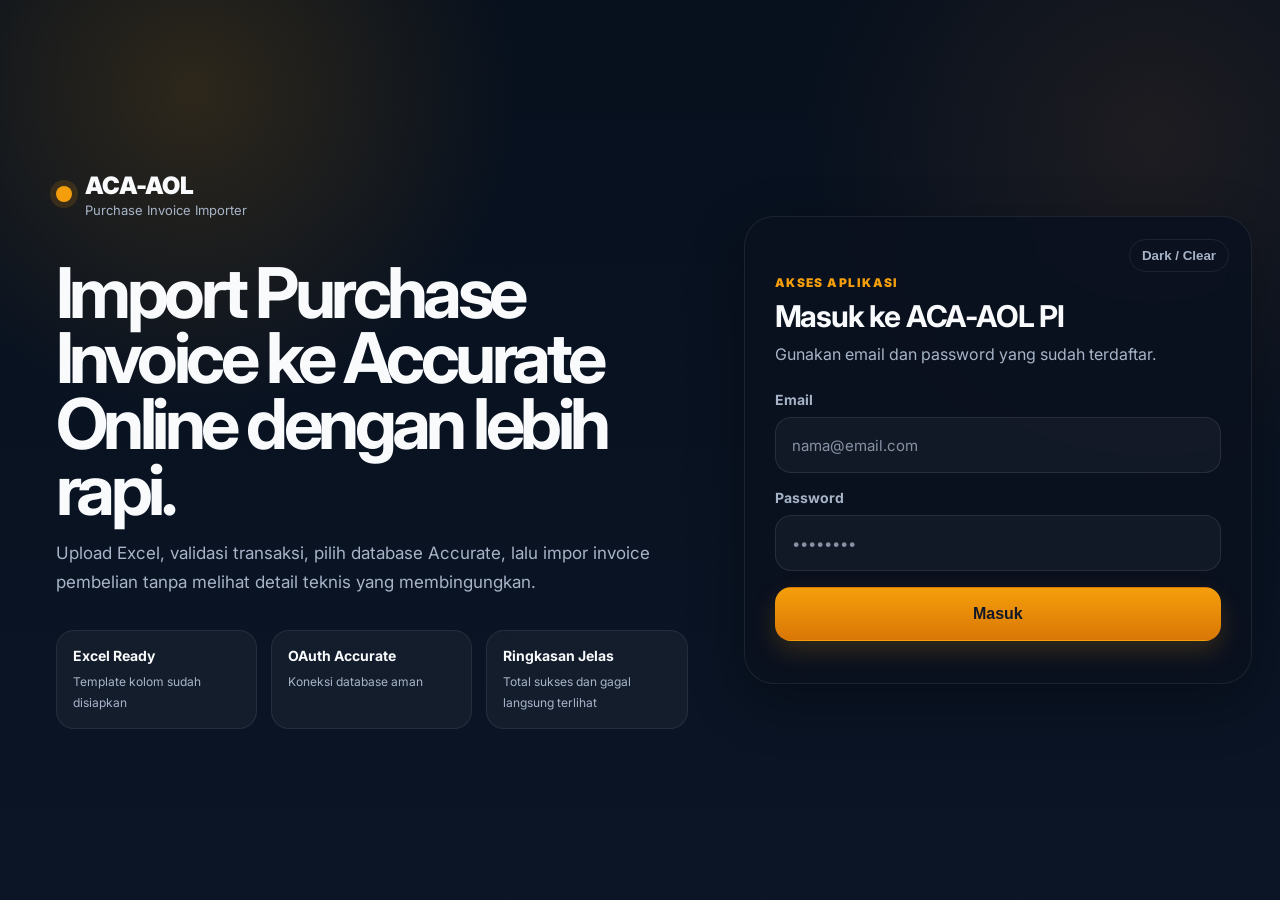
<file: templates/index.html>
<!doctype html>
<html lang="id">
<head>
  <meta charset="utf-8">
  <meta name="viewport" content="width=device-width,initial-scale=1">
  <title>ACA-AOL · Purchase Invoice</title>

  <link rel="preconnect" href="https://fonts.googleapis.com">
  <link rel="preconnect" href="https://fonts.gstatic.com" crossorigin>
  <link href="https://fonts.googleapis.com/css2?family=Inter:wght@400;500;600;700;800;900&display=swap" rel="stylesheet">

  <link rel="stylesheet" href="/static/styles.css">

  <style>
    .license-card {
      display: flex;
      justify-content: space-between;
      align-items: center;
      gap: 22px;
      padding: 24px 28px;
      border-radius: var(--radius);
      background: linear-gradient(135deg, rgba(245, 158, 11, 0.20), rgba(251, 146, 60, 0.08));
      border: 1px solid rgba(245, 158, 11, 0.26);
      box-shadow: var(--shadow);
    }
    .license-kicker {
      color: var(--accent);
      font-size: 13px;
      font-weight: 900;
      letter-spacing: .08em;
      text-transform: uppercase;
      margin-bottom: 8px;
    }
    .license-card h2 {
      margin: 0;
      font-size: clamp(22px, 2vw, 32px);
      line-height: 1.18;
      letter-spacing: -0.04em;
    }
    .license-card p {
      margin: 8px 0 0;
      color: var(--muted);
      line-height: 1.55;
    }
    .license-quota {
      min-width: 150px;
      padding: 16px 18px;
      border-radius: 18px;
      background: rgba(0, 0, 0, 0.16);
      border: 1px solid rgba(255, 255, 255, 0.10);
      text-align: center;
    }
    html[data-theme="clear"] .license-quota {
      background: rgba(255, 255, 255, 0.58);
    }
    .license-quota span {
      display: block;
      color: var(--muted);
      font-size: 12px;
      font-weight: 800;
      margin-bottom: 6px;
    }
    .license-quota strong {
      font-size: 28px;
      color: var(--accent);
    }
    @media (max-width: 760px) {
      .license-card { flex-direction: column; align-items: stretch; }
      .license-quota { width: 100%; }
    }
  </style>
</head>
<body>
  <div class="app-shell">

    <!-- LOGIN VIEW -->
    <section id="loginView" class="login-page">
      <div class="login-hero">
        <div class="brand-mark">
          <span class="brand-dot"></span>
          <div>
            <div class="brand-title">ACA-AOL</div>
            <div class="brand-subtitle">Purchase Invoice Importer</div>
          </div>
        </div>

        <h1>Import Purchase Invoice ke Accurate Online dengan lebih rapi.</h1>
        <p>
          Upload Excel, validasi transaksi, pilih database Accurate, lalu impor invoice pembelian tanpa melihat detail teknis yang membingungkan.
        </p>

        <div class="login-highlights">
          <div class="mini-card">
            <strong>Excel Ready</strong>
            <span>Template kolom sudah disiapkan</span>
          </div>
          <div class="mini-card">
            <strong>OAuth Accurate</strong>
            <span>Koneksi database aman</span>
          </div>
          <div class="mini-card">
            <strong>Ringkasan Jelas</strong>
            <span>Total sukses dan gagal langsung terlihat</span>
          </div>
        </div>
      </div>

      <div class="login-card">
        <button id="themeToggle" class="theme-pill" type="button">Dark / Clear</button>

        <div class="login-card-head">
          <div class="eyebrow">Akses Aplikasi</div>
          <h2>Masuk ke ACA-AOL PI</h2>
          <p>Gunakan email dan password yang sudah terdaftar.</p>
        </div>

        <div class="field">
          <label for="email">Email</label>
          <input id="email" type="email" placeholder="nama@email.com" autocomplete="username">
        </div>

        <div class="field">
          <label for="password">Password</label>
          <input id="password" type="password" placeholder="••••••••" autocomplete="current-password">
        </div>

        <button id="btnLogin" class="btn full" type="button">Masuk</button>
        <div id="loginStatus" class="status-text"></div>
        <div id="customerInfo" class="status-text muted"></div>
      </div>
    </section>

    <!-- APP VIEW -->
    <section id="appView" class="workspace hidden">
      <header class="topbar">
        <div class="brand">
          <span class="brand-dot"></span>
          <div>
            <div class="title">ACA-AOL</div>
            <div class="subtitle">Purchase Invoice (Excel → Accurate)</div>
          </div>
        </div>

        <div class="topbar-actions">
          <div id="aoStatus" class="status-pill">Memuat status...</div>
          <button id="btnAppLogout" class="btn ghost small" type="button">Keluar</button>
        </div>
      </header>

      <main class="dashboard-grid">

        <section class="welcome-card span2">
          <div>
            <div class="eyebrow">Dashboard</div>
            <h1>Import Purchase Invoice</h1>
            <p>Ikuti 3 langkah: koneksi Accurate, upload Excel, lalu impor faktur pembelian.</p>
          </div>
          <div class="module-badge">Module: Purchase Invoice</div>
        </section>



        <section id="licenseCard" class="license-card span2">
          <div>
            <div class="license-kicker">Lisensi ACA-AOL</div>
            <h2 id="licenseOwner">APLIKASI ACA-AOL INI TERDAFTAR ATAS NAMA -</h2>
            <p id="licenseMeta">Masa berlaku dan kuota database akan tampil setelah login.</p>
          </div>
          <div class="license-quota">
            <span>Kuota Database</span>
            <strong id="licenseQuota">0/5</strong>
          </div>
        </section>

        <section class="card">
          <div class="card-head">
            <div>
              <div class="step-num">01</div>
              <h2>Koneksi Accurate</h2>
            </div>
            <span id="connectionBadge" class="badge neutral">Belum siap</span>
          </div>

          <p class="card-desc">Hubungkan akun Accurate dan pilih database tujuan.</p>

          <div class="action-stack">
            <a id="btnConnectAO" href="/oauth/start" class="btn">Connect Accurate</a>
            <button id="btnLoadDb" class="btn ghost" type="button" disabled>Load Database</button>
          </div>

          <div class="field compact">
            <label for="dbSelect">Database</label>
            <select id="dbSelect">
              <option value="">-- klik Load Database dulu --</option>
            </select>
          </div>

          <div class="action-stack">
            <button id="btnUseDb" class="btn ghost" type="button" disabled>Gunakan Database</button>
            <button id="btnLogoutAO" class="btn subtle" type="button">Logout Accurate</button>
          </div>
        </section>

        <section class="card">
          <div class="card-head">
            <div>
              <div class="step-num">02</div>
              <h2>Upload Excel</h2>
            </div>
            <span id="fileBadge" class="badge neutral">Belum ada file</span>
          </div>

          <p class="card-desc">Gunakan template agar nama kolom sesuai dengan format Purchase Invoice.</p>

          <div class="upload-box">
            <input id="file" type="file" accept=".xlsx,.xls">
            <span id="fileName">Belum ada file dipilih</span>
          </div>

          <div class="action-stack">
            <a class="btn ghost" href="/api/template">Download Template</a>
            <button id="btnResetFile" class="btn subtle" type="button">Reset File</button>
          </div>

          <div class="helper-note">
            Header wajib minimal: <strong>VENDORNO</strong>, <strong>TRANSDATE</strong>, <strong>ITEMNO</strong>, <strong>UNITPRICE</strong>
          </div>
        </section>

        <section class="card span2">
          <div class="card-head">
            <div>
              <div class="step-num">03</div>
              <h2>Validasi & Import</h2>
            </div>
            <span id="processBadge" class="badge neutral">Menunggu file</span>
          </div>

          <p class="card-desc">Sistem akan mengecek isi Excel, lalu menampilkan ringkasan sebelum dan sesudah impor.</p>

          <div class="action-row">
            <button id="btnBuild" class="btn ghost" type="button" disabled>Cek File</button>
            <button id="btnImport" class="btn" type="button" disabled>Import ke Accurate</button>
          </div>

          <div id="summary" class="summary-line"></div>

          <div id="resultPanel" class="result-panel hidden">
            <div class="result-grid">
              <div class="result-stat">
                <span>Total Invoice</span>
                <strong id="statTotal">0</strong>
              </div>
              <div class="result-stat ok">
                <span>Sukses</span>
                <strong id="statSuccess">0</strong>
              </div>
              <div class="result-stat fail">
                <span>Gagal</span>
                <strong id="statFailed">0</strong>
              </div>
            </div>

            <div id="failureNote" class="failure-note hidden">
              <div class="note-head">
                <div>
                  <h3>Catatan gagal</h3>
                  <p>Salin catatan ini untuk diperbaiki atau dikirim ke tim support.</p>
                </div>
                <button id="btnCopyFailures" class="btn ghost small" type="button">Copy Catatan</button>
              </div>
              <textarea id="failureText" readonly></textarea>
            </div>
          </div>

          <div id="notifyBox" class="notify hidden">
            <div class="notify-head">
              <div id="notifyTitle" class="notify-title"></div>
              <button id="notifyClose" class="notify-close" type="button" aria-label="Tutup notifikasi">✕</button>
            </div>
            <div id="notifyBody" class="notify-body"></div>
          </div>

          <pre id="log" class="log visually-hidden" aria-hidden="true"></pre>
        </section>

      </main>

      <footer id="appFooter" class="footer">
        <span>ACA-AOL Purchase Invoice</span>
        <span>·</span>
        <span>Python Flask</span>
        <span>·</span>
        <span>Accurate Online</span>
      </footer>
    </section>
  </div>

  <script src="/static/app.js"></script>
</body>
</html>
</file>
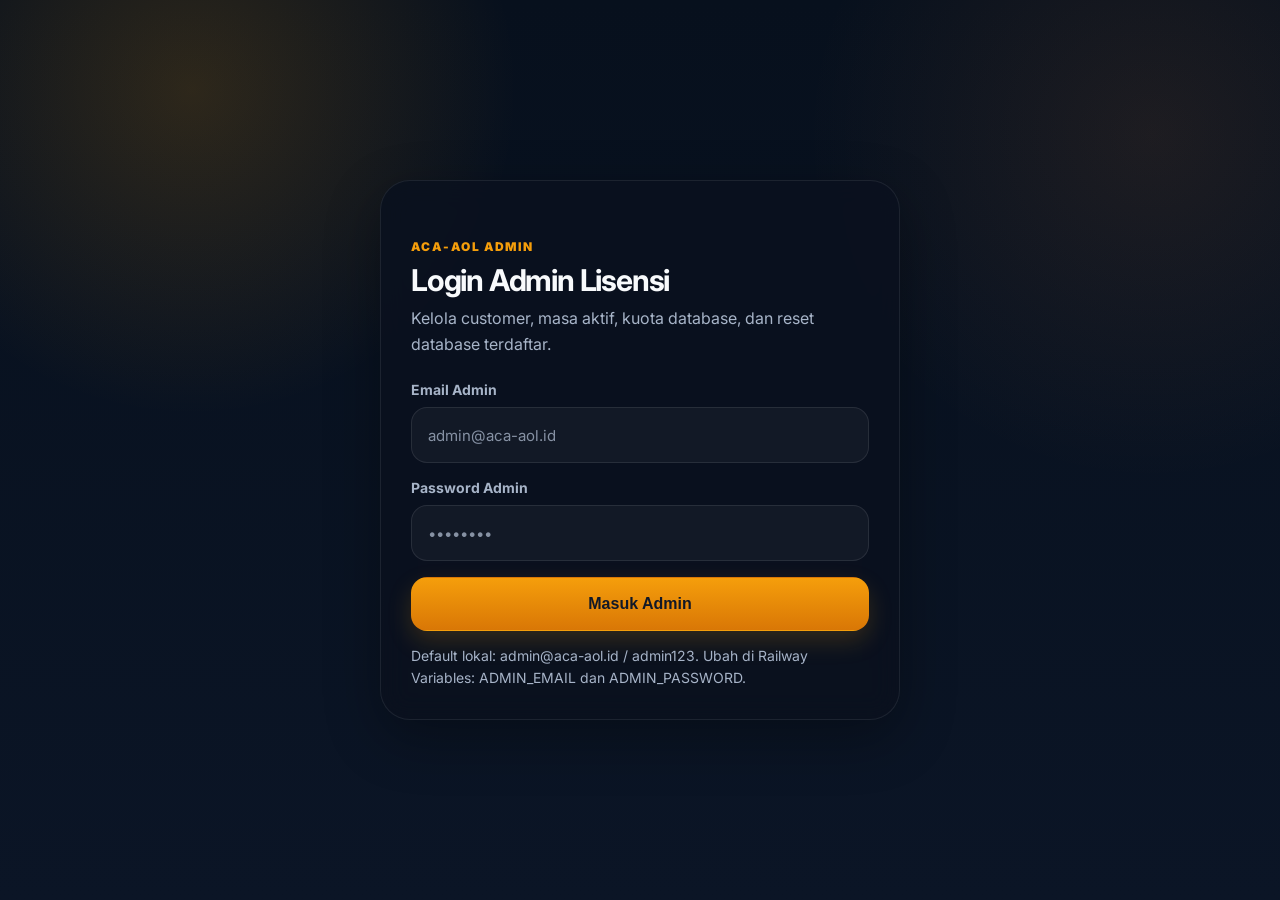
<file: templates/admin.html>
<!doctype html>
<html lang="id">
<head>
  <meta charset="utf-8">
  <meta name="viewport" content="width=device-width,initial-scale=1">
  <title>ACA-AOL · Admin License</title>
  <link rel="preconnect" href="https://fonts.googleapis.com">
  <link rel="preconnect" href="https://fonts.gstatic.com" crossorigin>
  <link href="https://fonts.googleapis.com/css2?family=Inter:wght@400;500;600;700;800;900&display=swap" rel="stylesheet">
  <link rel="stylesheet" href="/static/styles.css">
  <style>
    .admin-wrap{width:min(1280px,calc(100% - 28px));margin:22px auto 40px}.admin-hero{background:var(--card);border:1px solid var(--card-border);border-radius:var(--radius);box-shadow:var(--shadow);padding:24px;display:flex;justify-content:space-between;gap:18px;align-items:center;margin-bottom:18px}.admin-hero h1{margin:0;font-size:34px;letter-spacing:-.045em}.admin-hero p{margin:8px 0 0;color:var(--muted)}.admin-grid{display:grid;grid-template-columns:.85fr 1.15fr;gap:18px}.admin-card{background:var(--card);border:1px solid var(--card-border);border-radius:var(--radius);box-shadow:var(--shadow);padding:20px}.admin-card h2{margin:0 0 14px;font-size:20px}.admin-table-wrap{overflow:auto}.admin-table{width:100%;border-collapse:separate;border-spacing:0 10px;min-width:960px}.admin-table th{text-align:left;color:var(--muted);font-size:12px;padding:0 10px}.admin-table td{background:rgba(255,255,255,.035);border-top:1px solid var(--card-border);border-bottom:1px solid var(--card-border);padding:12px 10px;font-size:13px;vertical-align:top}.admin-table td:first-child{border-left:1px solid var(--card-border);border-radius:14px 0 0 14px}.admin-table td:last-child{border-right:1px solid var(--card-border);border-radius:0 14px 14px 0}.status-ok{color:var(--success);font-weight:900}.status-off{color:var(--danger);font-weight:900}.db-list{color:var(--muted);font-size:12px;white-space:pre-line}.admin-actions{display:flex;gap:8px;flex-wrap:wrap}.admin-actions .btn{min-height:34px;padding:7px 10px;border-radius:12px;font-size:12px}.admin-login{min-height:100vh;display:grid;place-items:center;width:min(520px,calc(100% - 32px));margin:0 auto}.form-row{display:grid;grid-template-columns:1fr 1fr;gap:12px}.msg{margin-top:12px;color:var(--muted);font-weight:700}.msg.error{color:var(--danger)}.msg.success{color:var(--success)}@media(max-width:900px){.admin-grid{grid-template-columns:1fr}.admin-hero{flex-direction:column;align-items:flex-start}.form-row{grid-template-columns:1fr}}
  </style>
</head>
<body>
  <section id="adminLogin" class="admin-login">
    <div class="login-card" style="width:100%">
      <div class="login-card-head">
        <div class="eyebrow">ACA-AOL Admin</div>
        <h2>Login Admin Lisensi</h2>
        <p>Kelola customer, masa aktif, kuota database, dan reset database terdaftar.</p>
      </div>
      <div class="field"><label>Email Admin</label><input id="adminEmail" type="email" placeholder="admin@aca-aol.id"></div>
      <div class="field"><label>Password Admin</label><input id="adminPassword" type="password" placeholder="••••••••"></div>
      <button id="btnAdminLogin" class="btn full" type="button">Masuk Admin</button>
      <div id="adminLoginMsg" class="msg"></div>
      <div class="helper-note">Default lokal: admin@aca-aol.id / admin123. Ubah di Railway Variables: ADMIN_EMAIL dan ADMIN_PASSWORD.</div>
    </div>
  </section>

  <section id="adminApp" class="admin-wrap hidden">
    <header class="admin-hero">
      <div>
        <div class="eyebrow">Admin Panel</div>
        <h1>ACA-AOL License Manager</h1>
        <p>Tambah customer baru, reset database, ubah masa berlaku, dan suspend akun.</p>
      </div>
      <div class="admin-actions">
        <a class="btn ghost" href="/">Buka Aplikasi</a>
        <button id="btnRefresh" class="btn ghost" type="button">Refresh</button>
        <button id="btnAdminLogout" class="btn subtle" type="button">Keluar Admin</button>
      </div>
    </header>

    <main class="admin-grid">
      <section class="admin-card">
        <h2>Tambah Customer</h2>
        <div class="field"><label>Nama PT / Customer</label><input id="newCustomerName" type="text" placeholder="PT Contoh Makmur"></div>
        <div class="field"><label>Email Login</label><input id="newEmail" type="email" placeholder="finance@customer.co.id"></div>
        <div class="field"><label>Password Login</label><input id="newPassword" type="text" placeholder="mis. Acis2026!"></div>
        <div class="form-row">
          <div class="field"><label>Masa Berlaku</label><input id="newExpires" type="text" placeholder="2026-12-31"></div>
          <div class="field"><label>Max Database</label><input id="newMaxDb" type="text" value="5"></div>
        </div>
        <div class="field"><label>Catatan</label><input id="newNotes" type="text" placeholder="Akses modul PI"></div>
        <button id="btnCreate" class="btn full" type="button">Buat Customer</button>
        <div id="formMsg" class="msg"></div>
      </section>

      <section class="admin-card">
        <h2>Customer Terdaftar</h2>
        <div class="admin-table-wrap">
          <table class="admin-table">
            <thead>
              <tr>
                <th>Customer</th><th>Email</th><th>Expired</th><th>DB</th><th>Status</th><th>Database Terdaftar</th><th>Aksi</th>
              </tr>
            </thead>
            <tbody id="licenseRows"></tbody>
          </table>
        </div>
      </section>
    </main>
  </section>

<script>
let adminToken = sessionStorage.getItem('admin_token') || null;
const $ = (id) => document.getElementById(id);
function esc(x){return String(x ?? '').replaceAll('&','&amp;').replaceAll('<','&lt;').replaceAll('>','&gt;').replaceAll('"','&quot;').replaceAll("'",'&#039;')}
function setMsg(id, text, type=''){const el=$(id); if(!el)return; el.textContent=text||''; el.className='msg '+type}
function showAdmin(){ $('adminLogin').classList.toggle('hidden', !!adminToken); $('adminApp').classList.toggle('hidden', !adminToken); if(adminToken) loadLicenses(); }
async function api(url, opts={}){ opts.headers=opts.headers||{}; if(adminToken) opts.headers.Authorization='Bearer '+adminToken; if(opts.body && !opts.headers['Content-Type']) opts.headers['Content-Type']='application/json'; const r=await fetch(url,opts); const t=await r.text(); let j; try{j=JSON.parse(t)}catch{j={raw:t}}; if(!r.ok){throw new Error(j.message||('HTTP '+r.status))} return j; }
$('btnAdminLogin').onclick=async()=>{try{setMsg('adminLoginMsg',''); const res=await api('/api/admin/login',{method:'POST',body:JSON.stringify({email:$('adminEmail').value.trim(),password:$('adminPassword').value.trim()})}); adminToken=res.token; sessionStorage.setItem('admin_token',adminToken); showAdmin();}catch(e){setMsg('adminLoginMsg',e.message,'error')}};
$('btnAdminLogout').onclick=()=>{adminToken=null; sessionStorage.removeItem('admin_token'); showAdmin();};
$('btnRefresh').onclick=()=>loadLicenses();
$('btnCreate').onclick=async()=>{try{setMsg('formMsg','Menyimpan...'); const payload={customer_name:$('newCustomerName').value.trim(),email:$('newEmail').value.trim(),password:$('newPassword').value.trim(),expires:$('newExpires').value.trim(),max_databases:Number($('newMaxDb').value||5),notes:$('newNotes').value.trim(),active:true}; await api('/api/admin/licenses',{method:'POST',body:JSON.stringify(payload)}); ['newCustomerName','newEmail','newPassword','newNotes'].forEach(id=>$(id).value=''); setMsg('formMsg','Customer berhasil dibuat.','success'); loadLicenses();}catch(e){setMsg('formMsg',e.message,'error')}};
async function loadLicenses(){try{const res=await api('/api/admin/licenses'); renderRows(res.data||[])}catch(e){setMsg('formMsg',e.message,'error')}}
function renderRows(rows){const tb=$('licenseRows'); tb.innerHTML=''; if(rows.length===0){tb.innerHTML='<tr><td colspan="7">Belum ada customer.</td></tr>'; return;} rows.forEach(x=>{const db=(x.allowed_databases||[]).map(d=>`- ${d.alias||'Database'} (ID: ${d.id})`).join('\n')||'-'; const tr=document.createElement('tr'); tr.innerHTML=`<td><strong>${esc(x.customer_name)}</strong><br><small>${esc(x.notes||'')}</small></td><td>${esc(x.email)}</td><td>${esc(x.expires||'-')}</td><td><strong>${x.used_databases}/${x.max_databases}</strong></td><td class="${x.active?'status-ok':'status-off'}">${x.active?'Aktif':'Nonaktif'}</td><td class="db-list">${esc(db)}</td><td><div class="admin-actions"><button class="btn ghost" data-action="edit" data-email="${esc(x.email)}">Edit</button><button class="btn ghost" data-action="reset" data-email="${esc(x.email)}">Reset DB</button><button class="btn subtle" data-action="toggle" data-email="${esc(x.email)}">${x.active?'Suspend':'Aktifkan'}</button></div></td>`; tb.appendChild(tr); }); tb.querySelectorAll('button').forEach(btn=>btn.onclick=()=>handleAction(btn.dataset.action,btn.dataset.email));}
async function handleAction(action,email){try{if(action==='reset'){if(!confirm('Reset database terdaftar untuk '+email+'?')) return; await api('/api/admin/licenses/'+encodeURIComponent(email)+'/reset-databases',{method:'POST'});} if(action==='toggle'){await api('/api/admin/licenses/'+encodeURIComponent(email)+'/toggle-active',{method:'POST'});} if(action==='edit'){const customer_name=prompt('Nama PT/customer baru:'); if(customer_name===null)return; const expires=prompt('Expired YYYY-MM-DD kosongkan jika tidak ada:'); if(expires===null)return; const max_databases=prompt('Max database:', '5'); if(max_databases===null)return; const password=prompt('Password baru (kosongkan jika tidak diganti):') || ''; await api('/api/admin/licenses/'+encodeURIComponent(email),{method:'PUT',body:JSON.stringify({customer_name,expires,max_databases:Number(max_databases||5),password})});} loadLicenses();}catch(e){alert(e.message)}}
window.addEventListener('load', showAdmin);
</script>
</body>
</html>
</file>
<file: static/styles.css>
:root {
  --bg: #07101d;
  --bg-soft: #0b1526;
  --card: rgba(10, 17, 30, 0.9);
  --card-solid: #0f172a;
  --card-border: rgba(255, 255, 255, 0.08);
  --text: #f8fafc;
  --muted: #a7b4c8;
  --accent: #f59e0b;
  --accent-strong: #d97706;
  --accent-soft: rgba(245, 158, 11, 0.14);
  --success: #22c55e;
  --success-soft: rgba(34, 197, 94, 0.12);
  --danger: #ef4444;
  --danger-soft: rgba(239, 68, 68, 0.12);
  --info: #fb923c;
  --info-soft: rgba(251, 146, 60, 0.12);
  --shadow: 0 18px 55px rgba(0, 0, 0, 0.32);
  --radius: 22px;
  --radius-sm: 14px;
  --input-bg: rgba(255, 255, 255, 0.04);
  --input-border: rgba(255, 255, 255, 0.09);
}

html[data-theme="clear"] {
  --bg: #eef2f7;
  --bg-soft: #f8fafc;
  --card: rgba(255, 255, 255, 0.94);
  --card-solid: #ffffff;
  --card-border: rgba(15, 23, 42, 0.08);
  --text: #0f172a;
  --muted: #64748b;
  --accent: #f59e0b;
  --accent-strong: #d97706;
  --accent-soft: rgba(245, 158, 11, 0.1);
  --success: #16a34a;
  --success-soft: rgba(22, 163, 74, 0.1);
  --danger: #dc2626;
  --danger-soft: rgba(220, 38, 38, 0.1);
  --info: #ea580c;
  --info-soft: rgba(234, 88, 12, 0.1);
  --shadow: 0 18px 45px rgba(15, 23, 42, 0.09);
  --input-bg: #ffffff;
  --input-border: rgba(15, 23, 42, 0.12);
}

* {
  box-sizing: border-box;
}

html,
body {
  margin: 0;
  padding: 0;
  font-family: "Inter", system-ui, -apple-system, BlinkMacSystemFont, "Segoe UI", sans-serif;
  color: var(--text);
  background:
    radial-gradient(circle at 15% 10%, rgba(245, 158, 11, 0.16), transparent 24%),
    radial-gradient(circle at 90% 15%, rgba(251, 146, 60, 0.09), transparent 25%),
    linear-gradient(180deg, var(--bg) 0%, var(--bg-soft) 100%);
  min-height: 100%;
}

body {
  min-height: 100vh;
}

a {
  color: inherit;
  text-decoration: none;
}

.hidden {
  display: none !important;
}

.visually-hidden {
  display: none !important;
}

.app-shell {
  min-height: 100vh;
}

/* ================= LOGIN ================= */

.login-page {
  min-height: 100vh;
  width: min(1180px, calc(100% - 32px));
  margin: 0 auto;
  display: grid;
  grid-template-columns: 1.15fr 0.85fr;
  gap: 28px;
  align-items: center;
  padding: 34px 0;
}

.login-hero {
  padding: 28px;
}

.brand-mark,
.brand {
  display: flex;
  align-items: center;
  gap: 13px;
}

.brand-dot {
  width: 16px;
  height: 16px;
  border-radius: 999px;
  background: var(--accent);
  box-shadow: 0 0 0 6px var(--accent-soft);
  flex: 0 0 auto;
}

.brand-title,
.title {
  font-size: 24px;
  font-weight: 900;
  letter-spacing: -0.03em;
}

.brand-subtitle,
.subtitle {
  font-size: 13px;
  color: var(--muted);
  margin-top: 2px;
}

.login-hero h1 {
  max-width: 680px;
  margin: 42px 0 16px;
  font-size: clamp(38px, 6vw, 70px);
  line-height: 0.94;
  letter-spacing: -0.065em;
}

.login-hero p {
  max-width: 620px;
  margin: 0;
  color: var(--muted);
  font-size: 17px;
  line-height: 1.7;
}

.login-highlights {
  display: grid;
  grid-template-columns: repeat(3, 1fr);
  gap: 14px;
  margin-top: 34px;
}

.mini-card {
  padding: 16px;
  border: 1px solid var(--card-border);
  border-radius: 18px;
  background: rgba(255, 255, 255, 0.04);
}

.mini-card strong {
  display: block;
  margin-bottom: 6px;
  font-size: 14px;
}

.mini-card span {
  color: var(--muted);
  font-size: 12px;
  line-height: 1.5;
}

.login-card {
  position: relative;
  border: 1px solid var(--card-border);
  background: var(--card);
  box-shadow: var(--shadow);
  border-radius: 30px;
  padding: 30px;
  backdrop-filter: blur(14px);
}

.theme-pill {
  position: absolute;
  right: 22px;
  top: 22px;
  border: 1px solid var(--card-border);
  background: transparent;
  color: var(--muted);
  border-radius: 999px;
  padding: 8px 12px;
  cursor: pointer;
  font-weight: 700;
}

.login-card-head {
  margin: 28px 0 24px;
}

.eyebrow {
  color: var(--accent);
  text-transform: uppercase;
  letter-spacing: 0.12em;
  font-size: 12px;
  font-weight: 900;
  margin-bottom: 8px;
}

.login-card h2 {
  margin: 0;
  font-size: 30px;
  letter-spacing: -0.04em;
}

.login-card p,
.card-desc {
  margin: 8px 0 0;
  color: var(--muted);
  line-height: 1.6;
}

/* ================= APP LAYOUT ================= */

.workspace {
  width: min(1160px, calc(100% - 28px));
  margin: 22px auto 32px;
}

.topbar {
  display: flex;
  align-items: center;
  justify-content: space-between;
  gap: 16px;
  margin-bottom: 18px;
  padding: 16px 18px;
  border-radius: calc(var(--radius) + 2px);
  border: 1px solid var(--card-border);
  background: var(--card);
  box-shadow: var(--shadow);
  backdrop-filter: blur(12px);
}

.topbar-actions {
  display: flex;
  align-items: center;
  gap: 10px;
}

.status-pill {
  color: var(--muted);
  border: 1px solid var(--card-border);
  background: rgba(255, 255, 255, 0.04);
  padding: 10px 12px;
  border-radius: 999px;
  font-size: 12px;
  font-weight: 700;
}

.dashboard-grid {
  display: grid;
  grid-template-columns: 1fr 1fr;
  gap: 18px;
}

.span2 {
  grid-column: span 2;
}

.welcome-card,
.card,
.footer {
  background: var(--card);
  border: 1px solid var(--card-border);
  border-radius: var(--radius);
  box-shadow: var(--shadow);
  backdrop-filter: blur(12px);
}

.welcome-card {
  padding: 24px;
  display: flex;
  justify-content: space-between;
  gap: 18px;
  align-items: center;
}

.welcome-card h1 {
  margin: 0;
  font-size: 32px;
  letter-spacing: -0.045em;
}

.welcome-card p {
  margin: 8px 0 0;
  color: var(--muted);
}

.module-badge {
  white-space: nowrap;
  border: 1px solid rgba(245, 158, 11, 0.32);
  color: var(--accent);
  background: var(--accent-soft);
  border-radius: 999px;
  padding: 10px 14px;
  font-weight: 900;
  font-size: 13px;
}

.card {
  padding: 20px;
}

.card h2 {
  margin: 0;
  font-size: 20px;
  font-weight: 900;
  letter-spacing: -0.03em;
}

.card-head {
  display: flex;
  align-items: flex-start;
  justify-content: space-between;
  gap: 12px;
  margin-bottom: 12px;
}

.step-num {
  color: var(--accent);
  font-weight: 900;
  font-size: 12px;
  margin-bottom: 4px;
  letter-spacing: 0.1em;
}

.badge {
  font-size: 12px;
  padding: 7px 10px;
  border-radius: 999px;
  border: 1px solid var(--card-border);
  color: var(--muted);
  background: rgba(255, 255, 255, 0.03);
  white-space: nowrap;
  font-weight: 800;
}

.badge.ok {
  color: var(--success);
  border-color: rgba(34, 197, 94, 0.32);
  background: var(--success-soft);
}

.badge.fail {
  color: var(--danger);
  border-color: rgba(239, 68, 68, 0.32);
  background: var(--danger-soft);
}

.badge.info {
  color: var(--info);
  border-color: rgba(251, 146, 60, 0.32);
  background: var(--info-soft);
}

.row,
.action-row,
.action-stack {
  display: flex;
  align-items: center;
  gap: 12px;
}

.action-row {
  flex-wrap: wrap;
  margin-top: 16px;
}

.action-stack {
  margin-top: 14px;
  flex-wrap: wrap;
}

.field {
  display: flex;
  flex-direction: column;
  gap: 8px;
  margin-bottom: 16px;
}

.field.compact {
  margin-top: 14px;
  margin-bottom: 0;
}

label {
  font-size: 13px;
  color: var(--muted);
  font-weight: 700;
}

input[type="text"],
input[type="email"],
input[type="password"],
select,
input[type="file"],
textarea {
  width: 100%;
  min-height: 48px;
  border-radius: 16px;
  border: 1px solid var(--input-border);
  background: var(--input-bg);
  color: var(--text);
  padding: 12px 14px;
  font: inherit;
  outline: none;
  transition: 0.18s ease;
}

textarea {
  min-height: 190px;
  resize: vertical;
  font-family: ui-monospace, SFMono-Regular, Menlo, Consolas, monospace;
  font-size: 13px;
  line-height: 1.55;
}

input::placeholder {
  color: color-mix(in srgb, var(--muted) 78%, transparent);
}

input:focus,
select:focus,
textarea:focus {
  border-color: rgba(245, 158, 11, 0.6);
  box-shadow: 0 0 0 4px rgba(245, 158, 11, 0.12);
}

select {
  appearance: none;
  cursor: pointer;
}

.upload-box {
  margin-top: 16px;
  padding: 15px;
  border: 1px dashed rgba(245, 158, 11, 0.34);
  border-radius: 18px;
  background: rgba(245, 158, 11, 0.055);
}

.upload-box input {
  margin-bottom: 10px;
}

.upload-box span {
  display: block;
  color: var(--muted);
  font-size: 13px;
}

.helper-note {
  margin-top: 14px;
  color: var(--muted);
  font-size: 13px;
  line-height: 1.55;
}

.btn {
  appearance: none;
  border: 1px solid transparent;
  background: linear-gradient(180deg, var(--accent) 0%, var(--accent-strong) 100%);
  color: #111827;
  font-weight: 900;
  font-size: 15px;
  border-radius: 16px;
  padding: 12px 18px;
  min-height: 48px;
  cursor: pointer;
  transition: transform 0.14s ease, box-shadow 0.14s ease, opacity 0.14s ease, border-color 0.14s ease;
  box-shadow: 0 10px 24px rgba(245, 158, 11, 0.18);
}

.btn.full {
  width: 100%;
}

.btn.small {
  min-height: 40px;
  padding: 9px 13px;
  font-size: 13px;
}

.btn:hover {
  transform: translateY(-1px);
}

.btn:active {
  transform: translateY(0);
}

.btn.ghost,
.btn.subtle {
  background: transparent;
  color: var(--text);
  border-color: var(--card-border);
  box-shadow: none;
}

.btn.subtle {
  color: var(--muted);
}

.btn.ghost:hover,
.btn.subtle:hover {
  border-color: rgba(245, 158, 11, 0.35);
  background: rgba(245, 158, 11, 0.06);
}

.btn:disabled,
.btn[disabled] {
  opacity: 0.42;
  cursor: not-allowed;
  transform: none;
  box-shadow: none;
}

.status-text,
.summary-line {
  margin-top: 12px;
  font-size: 13px;
  color: var(--muted);
  line-height: 1.5;
}

.status-text.muted {
  color: var(--muted);
}

.notify {
  margin-top: 16px;
  padding: 14px 16px;
  border-radius: 16px;
  border: 1px solid var(--card-border);
  background: rgba(255, 255, 255, 0.04);
}

.notify.hidden {
  display: none;
}

.notify.success {
  border-color: rgba(34, 197, 94, 0.35);
  background: var(--success-soft);
}

.notify.error {
  border-color: rgba(239, 68, 68, 0.35);
  background: var(--danger-soft);
}

.notify.info {
  border-color: rgba(249, 115, 22, 0.35);
  background: var(--info-soft);
}

.notify-head {
  display: flex;
  align-items: center;
  justify-content: space-between;
  gap: 12px;
  margin-bottom: 8px;
}

.notify-title {
  font-size: 18px;
  font-weight: 900;
  letter-spacing: -0.025em;
}

.notify-close {
  border: 0;
  background: transparent;
  color: inherit;
  opacity: 0.75;
  cursor: pointer;
  font-size: 18px;
  line-height: 1;
  padding: 5px 8px;
  border-radius: 10px;
}

.notify-close:hover {
  opacity: 1;
  background: rgba(255, 255, 255, 0.08);
}

.notify-list {
  margin: 0;
  padding-left: 18px;
  color: var(--muted);
}

.notify-list li {
  margin: 4px 0;
}

.result-panel {
  margin-top: 16px;
}

.result-grid {
  display: grid;
  grid-template-columns: repeat(3, 1fr);
  gap: 14px;
}

.result-stat {
  padding: 18px;
  border: 1px solid var(--card-border);
  border-radius: 18px;
  background: rgba(255, 255, 255, 0.04);
}

.result-stat span {
  display: block;
  color: var(--muted);
  font-size: 13px;
  margin-bottom: 8px;
}

.result-stat strong {
  display: block;
  font-size: 34px;
  letter-spacing: -0.05em;
}

.result-stat.ok {
  border-color: rgba(34, 197, 94, 0.28);
  background: var(--success-soft);
}

.result-stat.ok strong {
  color: var(--success);
}

.result-stat.fail {
  border-color: rgba(239, 68, 68, 0.28);
  background: var(--danger-soft);
}

.result-stat.fail strong {
  color: var(--danger);
}

.failure-note {
  margin-top: 16px;
  border: 1px solid rgba(239, 68, 68, 0.28);
  background: var(--danger-soft);
  border-radius: 18px;
  padding: 16px;
}

.note-head {
  display: flex;
  justify-content: space-between;
  gap: 14px;
  align-items: flex-start;
  margin-bottom: 12px;
}

.note-head h3 {
  margin: 0;
  font-size: 18px;
}

.note-head p {
  margin: 5px 0 0;
  color: var(--muted);
  font-size: 13px;
}

.log {
  display: none;
}

.footer {
  margin-top: 18px;
  padding: 14px 18px;
  color: var(--muted);
  font-size: 13px;
  display: flex;
  align-items: center;
  gap: 8px;
  flex-wrap: wrap;
}

::-webkit-scrollbar {
  width: 10px;
  height: 10px;
}

::-webkit-scrollbar-track {
  background: transparent;
}

::-webkit-scrollbar-thumb {
  background: rgba(148, 163, 184, 0.28);
  border-radius: 999px;
}

::-webkit-scrollbar-thumb:hover {
  background: rgba(148, 163, 184, 0.42);
}

@media (max-width: 960px) {
  .login-page {
    grid-template-columns: 1fr;
    padding: 18px 0 28px;
  }

  .login-hero {
    padding: 12px;
  }

  .login-hero h1 {
    margin-top: 28px;
  }

  .login-highlights {
    grid-template-columns: 1fr;
  }

  .dashboard-grid {
    grid-template-columns: 1fr;
  }

  .span2 {
    grid-column: span 1;
  }

  .topbar,
  .welcome-card,
  .note-head {
    flex-direction: column;
    align-items: flex-start;
  }

  .topbar-actions {
    width: 100%;
    flex-direction: column;
    align-items: stretch;
  }

  .status-pill,
  .topbar-actions .btn,
  .action-row .btn,
  .action-stack .btn,
  .action-stack a.btn {
    width: 100%;
    text-align: center;
  }

  .result-grid {
    grid-template-columns: 1fr;
  }
}

/* ================= OP SIZE FIX - PROFESSIONAL WIDE LAYOUT =================
   Perbaikan tampilan agar dashboard Other Payment tidak terlalu kecil.
   Aman ditempel di bawah CSS lama karena sifatnya override.
========================================================================== */

.workspace {
  width: min(1380px, calc(100% - 56px));
  margin: 28px auto 40px;
}

.login-page {
  width: min(1320px, calc(100% - 56px));
}

.topbar {
  padding: 20px 24px;
  margin-bottom: 22px;
}

.dashboard-grid {
  gap: 22px;
}

.welcome-card {
  padding: 32px;
}

.welcome-card h1 {
  font-size: clamp(36px, 3vw, 48px);
}

.welcome-card p {
  font-size: 16px;
}

.card {
  padding: 28px;
}

.card h2 {
  font-size: 24px;
}

.card-desc {
  font-size: 15px;
}

.step-num {
  font-size: 13px;
}

.badge {
  font-size: 13px;
  padding: 8px 12px;
}

.status-pill {
  font-size: 13px;
  padding: 11px 14px;
}

.module-badge {
  font-size: 14px;
  padding: 11px 16px;
}

.action-row,
.action-stack {
  gap: 14px;
}

.field {
  gap: 9px;
}

label {
  font-size: 14px;
}

input[type="text"],
input[type="email"],
input[type="password"],
select,
input[type="file"],
textarea {
  min-height: 56px;
  font-size: 15px;
  padding: 14px 16px;
}

.upload-box {
  padding: 20px;
}

.upload-box span,
.helper-note,
.status-text,
.summary-line,
.footer {
  font-size: 14px;
}

.btn {
  min-height: 54px;
  padding: 14px 22px;
  font-size: 16px;
}

.btn.small {
  min-height: 44px;
  padding: 10px 15px;
  font-size: 14px;
}

.result-grid {
  gap: 18px;
}

.result-stat {
  padding: 22px;
}

.result-stat span {
  font-size: 14px;
}

.result-stat strong {
  font-size: 42px;
}

.failure-note {
  padding: 20px;
}

.note-head h3 {
  font-size: 20px;
}

.note-head p {
  font-size: 14px;
}

textarea {
  min-height: 230px;
  font-size: 14px;
}

.footer {
  margin-top: 22px;
  padding: 16px 22px;
}

/* Layout lebih lega untuk layar besar */
@media (min-width: 1280px) {
  .dashboard-grid {
    grid-template-columns: 1fr 1fr;
  }

  .card {
    min-height: 310px;
  }

  .card.span2 {
    min-height: auto;
  }
}

/* Layout tetap nyaman di laptop sedang */
@media (max-width: 1180px) {
  .workspace {
    width: min(1180px, calc(100% - 36px));
  }

  .welcome-card h1 {
    font-size: 34px;
  }
}

/* Mobile tetap responsive */
@media (max-width: 960px) {
  .workspace,
  .login-page {
    width: min(100%, calc(100% - 24px));
  }

  .topbar,
  .welcome-card,
  .card,
  .footer {
    padding: 20px;
  }

  .welcome-card h1 {
    font-size: 30px;
  }

  .card h2 {
    font-size: 22px;
  }
}
</file>
